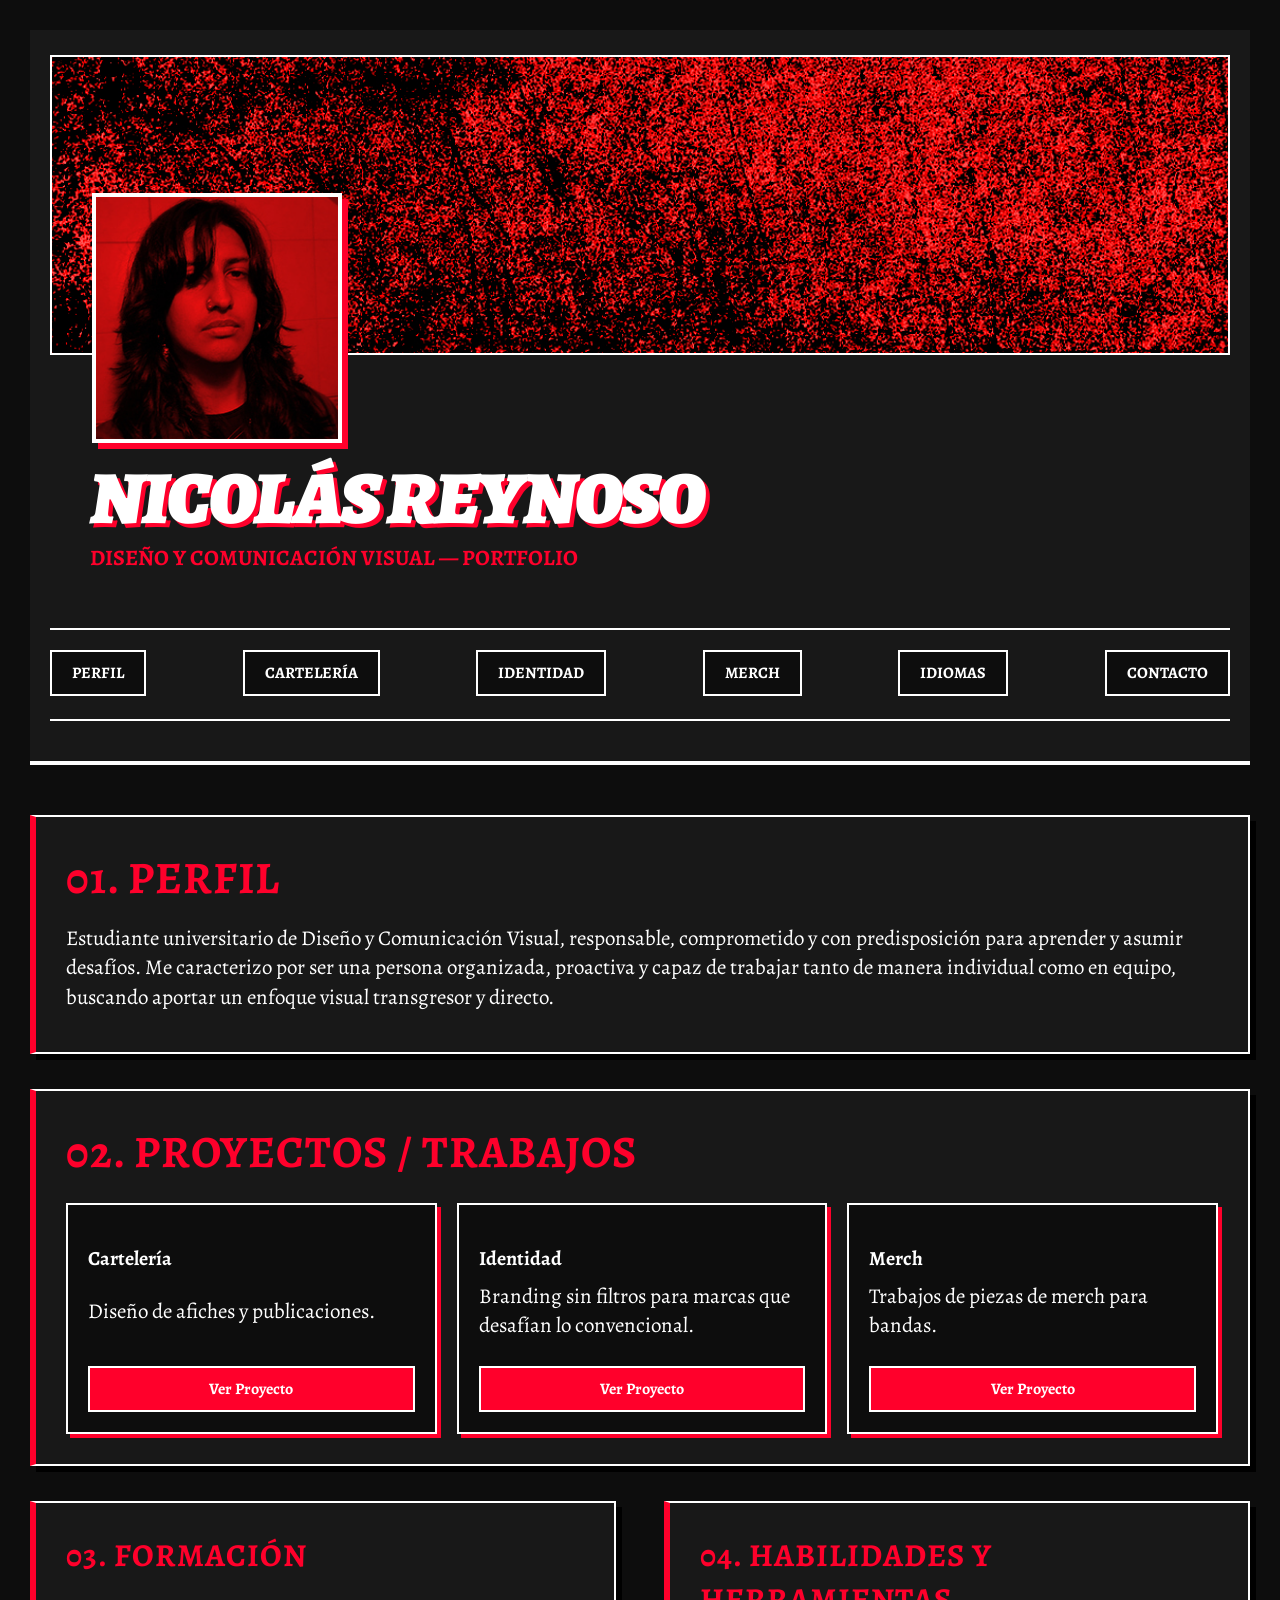
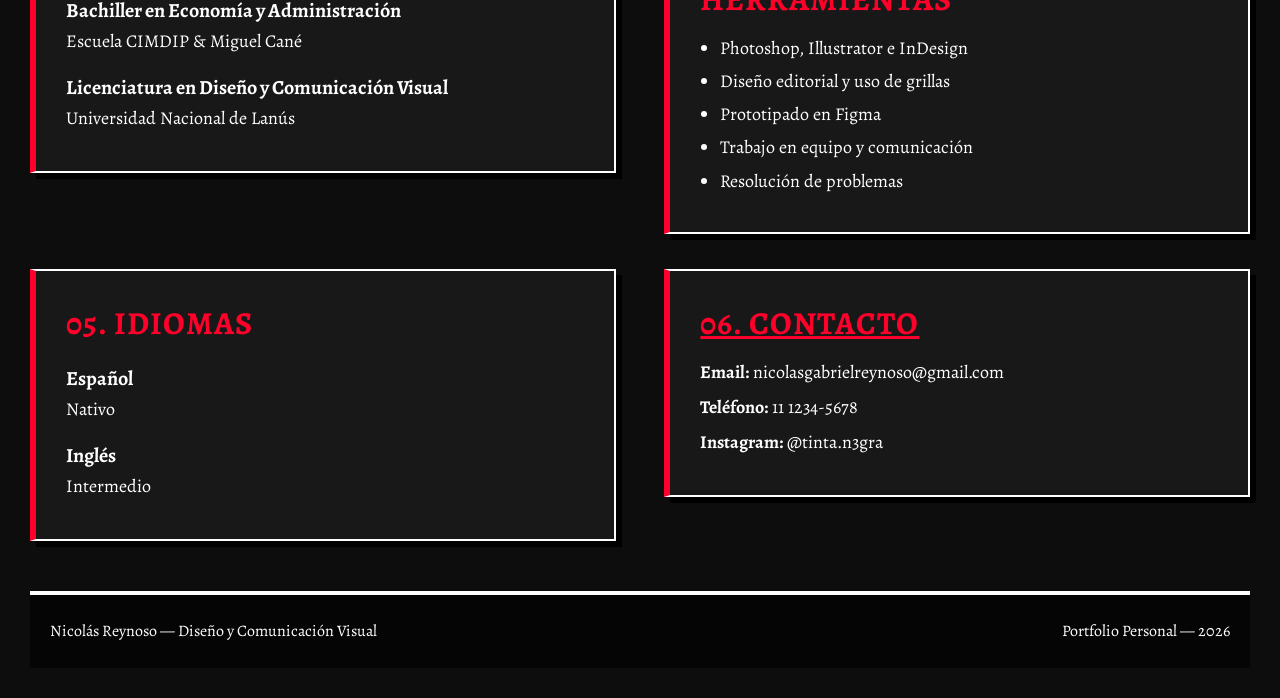
<file: index.html>
<!DOCTYPE html>
<html lang="es">
<head>
    <meta charset="utf-8">
    <title>Nicolás Reynoso — Portfolio Personal</title>
    <link href="https://fonts.googleapis.com/css2?family=Alegreya:ital,wght@0,400;0,700;0,900;1,400;1,700&display=swap" rel="stylesheet">
    <link href="estilos.css" rel="stylesheet" type="text/css">
      <link rel="icon" type="image/png" href="img/favicon-portfolio-reynoso.ico">
</head>

<body>
    <header>
        <div class="fondo-header">
            <img src="img/banner-rojo.jpg" alt="Textura de fondo" width="[1820px]" height="[280px]">
            <div class="foto-perfil">
                <img src="img/foto-nicolás-reynoso-rojo.jpg" alt="Foto de Nicolás Reynoso" width="[250px]" height="[250px]">
            </div>
        </div>
        <div class="nombre">
            <h1>Nicolás Reynoso</h1>
            <h2>Diseño y Comunicación Visual — Portfolio</h2>
        </div>
        <nav>
            <ul>
                <li><a href="#perfil">Perfil</a></li>
                <li><a href="carteleria.html">Cartelería</a></li>
                <li><a href="identidad.html">Identidad</a></li>
                <li><a href="merch.html">Merch</a></li>
                <li><a href="#idiomas">Idiomas</a></li>
                <li><a href="#contacto">Contacto</a></li>
            </ul>
        </nav>
    </header>
    <main>
        <!-- Perfil -->
        <section id="perfil" class="destacada">
            <h3>01. PERFIL</h3>
            <p>Estudiante universitario de Diseño y Comunicación Visual, responsable, comprometido y con predisposición para aprender y asumir desafíos. Me caracterizo por ser una persona organizada, proactiva y capaz de trabajar tanto de manera individual como en equipo, buscando aportar un enfoque visual transgresor y directo.</p>
        </section>

        <!-- Proyectos -->
        <section id="proyectos" class="destacada">
            <h3>02. PROYECTOS / TRABAJOS</h3>
            <div class="galeria-proyectos">
                <div class="tarjeta-proyecto">
                    <h4>Cartelería</h4>
                    <p>Diseño de afiches y publicaciones.</p>
                    <a href="carteleria.html" class="btn-proyecto">Ver Proyecto</a>
                </div>
                <div class="tarjeta-proyecto">
                    <h4>Identidad</h4>
                    <p>Branding sin filtros para marcas que desafían lo convencional.</p>
                    <a href="identidad.html" class="btn-proyecto">Ver Proyecto</a>
                </div>
                <div class="tarjeta-proyecto">
                    <h4>Merch</h4>
                    <p>Trabajos de piezas de merch para bandas.</p>
                    <a href="merch.html" class="btn-proyecto">Ver Proyecto</a>
                </div>
            </div>
        </section>

        <!-- Formación -->
        <section id="formacion">
            <h3>03. FORMACIÓN</h3>
            <h4>Bachiller en Economía y Administración</h4>
            <p>Escuela CIMDIP & Miguel Cané</p>
            <h4>Licenciatura en Diseño y Comunicación Visual</h4>
            <p>Universidad Nacional de Lanús</p>
        </section>

        <!-- Habilidades -->
        <section id="habilidades">
            <h3>04. HABILIDADES Y HERRAMIENTAS</h3>
            <ul>
                <li>Photoshop, Illustrator e InDesign</li>
                <li>Diseño editorial y uso de grillas</li>
                <li>Prototipado en Figma</li>
                <li>Trabajo en equipo y comunicación</li>
                <li>Resolución de problemas</li>
            </ul>
        </section>

        <!-- Idiomas -->
        <section id="idiomas">
            <h3>05. IDIOMAS</h3>
            <h4>Español</h4>
            <p>Nativo</p>
            <h4>Inglés</h4>
            <p>Intermedio</p>
        </section>

        <!-- Contacto -->
        <section id="contacto">
            <h3><a href="contacto.html" class="titulo-contacto-enlace">06. CONTACTO</a></h3>
            <p><strong>Email:</strong> nicolasgabrielreynoso@gmail.com</p>
            <p><strong>Teléfono:</strong> 11 1234-5678</p>
            <p><strong>Instagram:</strong> @tinta.n3gra</p>
        </section>
    </main>
    <footer>
        <p>Nicolás Reynoso — Diseño y Comunicación Visual</p>
        <p>Portfolio Personal — 2026</p>
    </footer>
</body>
</html>
</file>
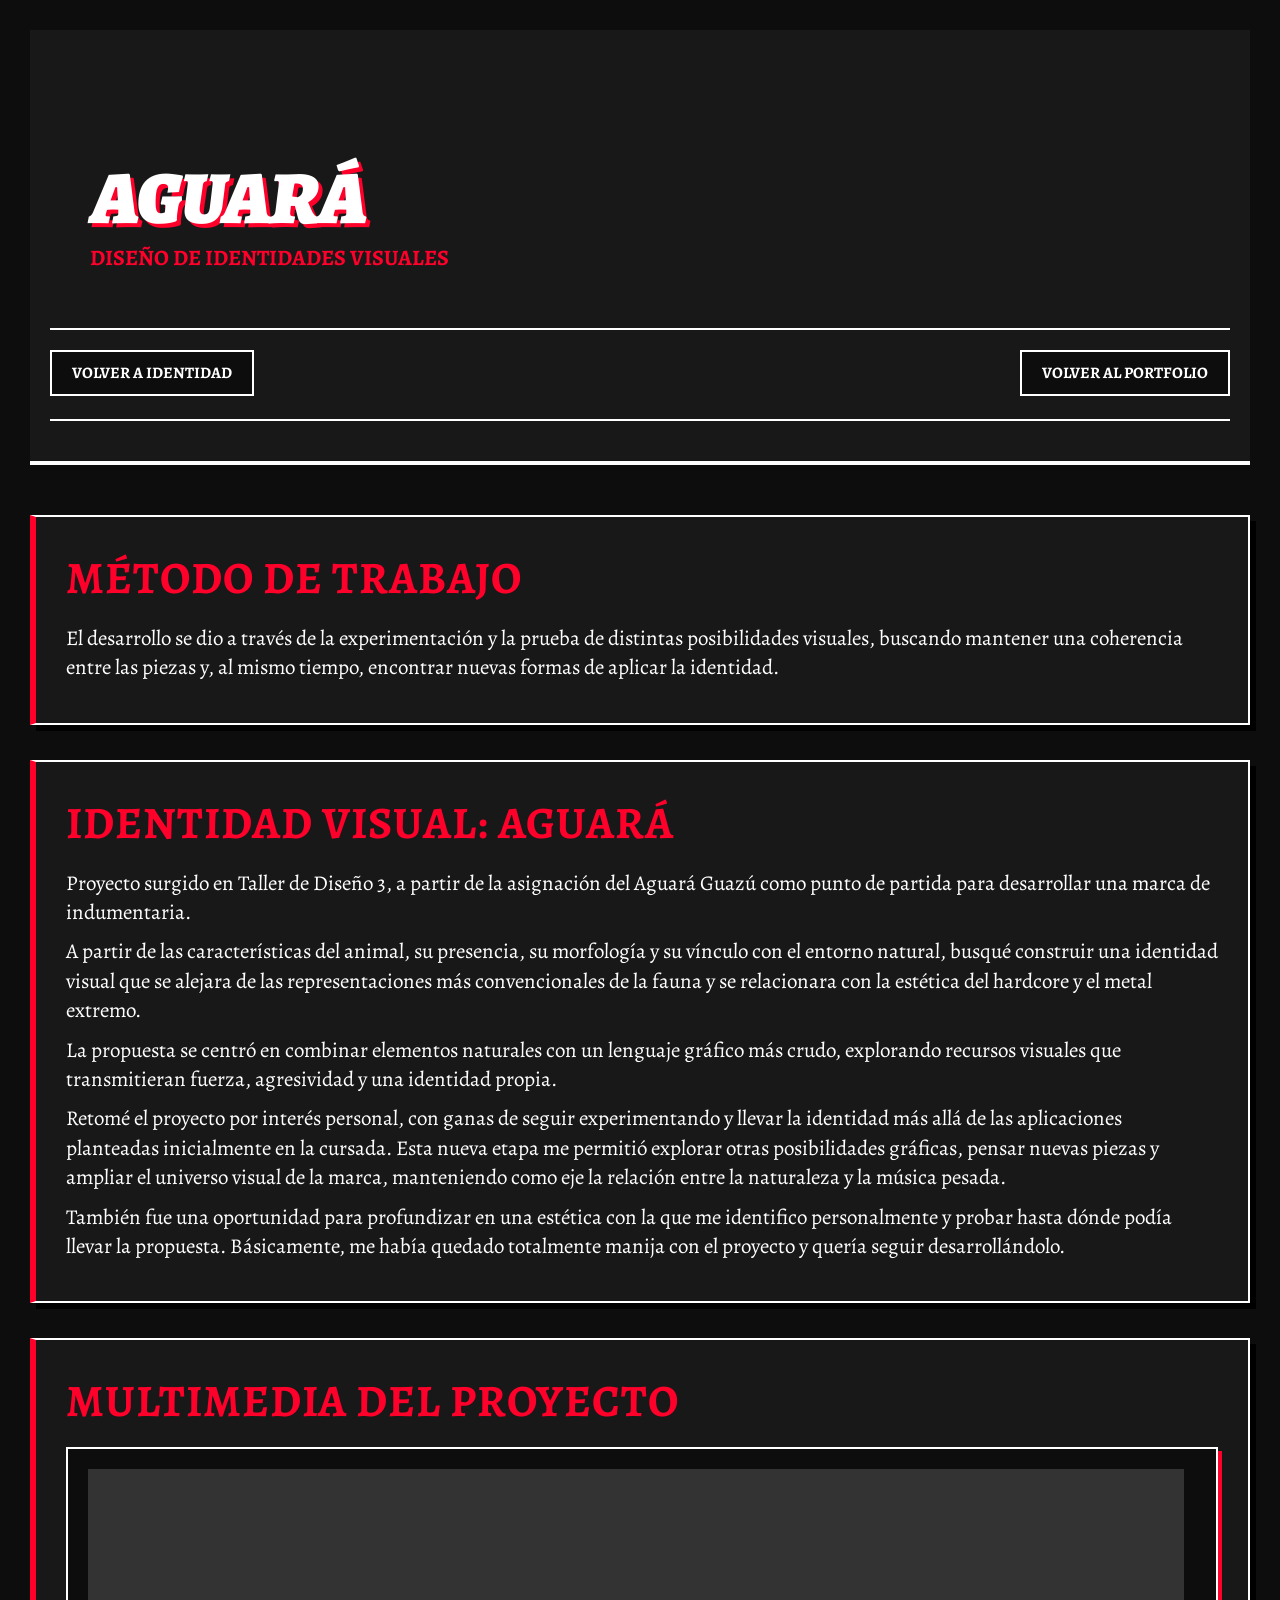
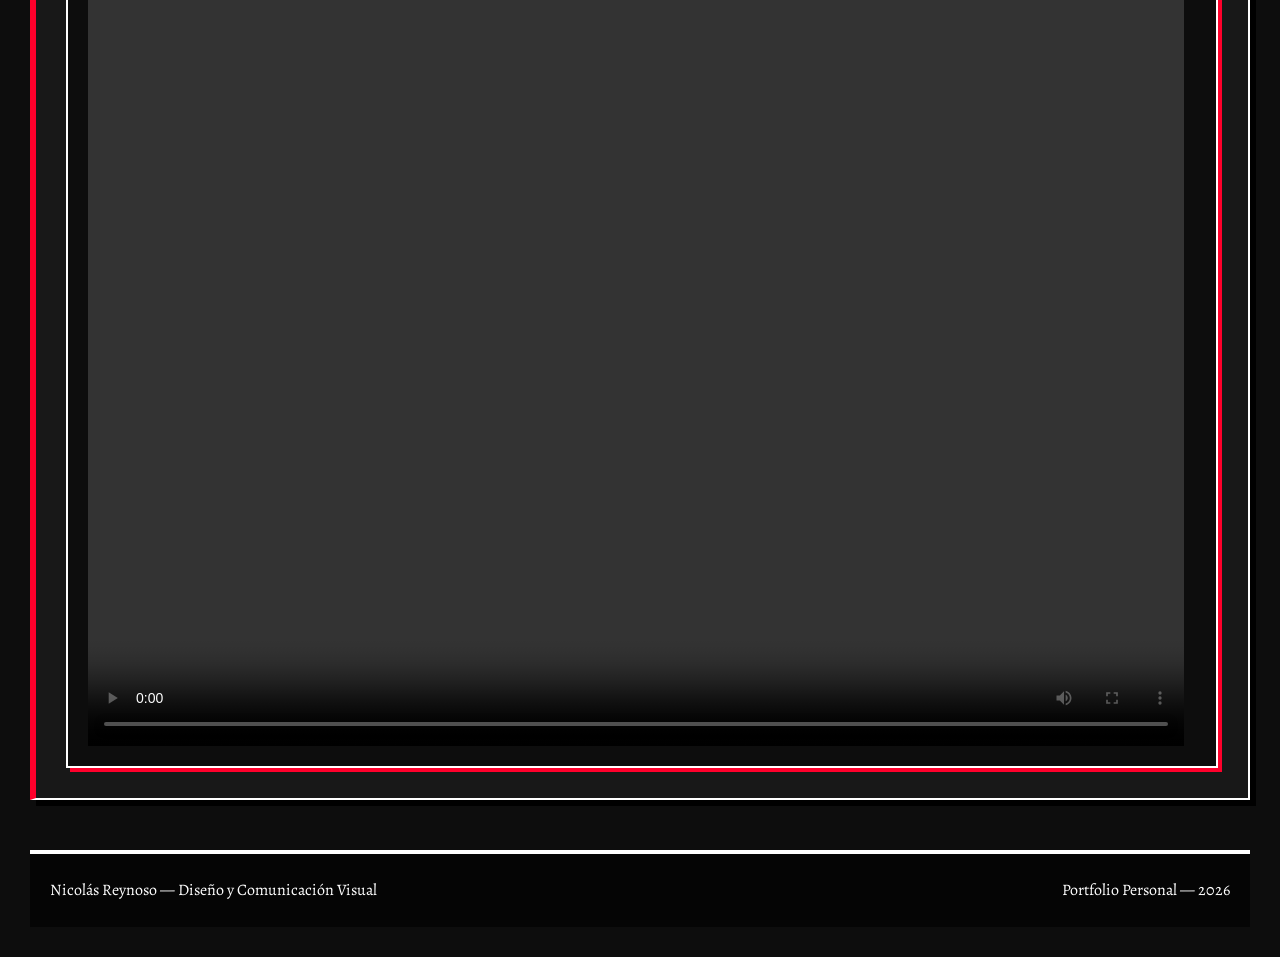
<file: aguara.html>
<!DOCTYPE html>
<html lang="es">
<head>
    <meta charset="utf-8">
    <title>Aguará — Nicolás Reynoso</title>
    <link href="https://fonts.googleapis.com/css2?family=Alegreya:ital,wght@0,400;0,700;0,900;1,400;1,700&display=swap" rel="stylesheet">
    <link href="estilos.css" rel="stylesheet" type="text/css">
     <link rel="icon" type="image/png" href="img/favicon-portfolio-reynoso.ico">
</head>

<body>
    <header>
        <div class="nombre">
            <h1>Aguará</h1>
            <h2>Diseño de identidades visuales</h2>
        </div>
        <nav>
            <ul>
                <li><a href="identidad.html"> Volver a Identidad</a></li>
                <li><a href="index.html"> Volver al Portfolio</a></li>
            </ul>
        </nav>
    </header>
    <main>
        <section class="destacada">
            <h3>MÉTODO DE TRABAJO</h3>
            <p>El desarrollo se dio a través de la experimentación y la prueba de distintas posibilidades visuales, buscando mantener una coherencia entre las piezas y, al mismo tiempo, encontrar nuevas formas de aplicar la identidad.</p>
        </section>
        <section class="destacada">
            <h3>IDENTIDAD VISUAL: AGUARÁ</h3>
            <p>Proyecto surgido en Taller de Diseño 3, a partir de la asignación del Aguará Guazú como punto de partida para desarrollar una marca de indumentaria.</p>
            <p>A partir de las características del animal, su presencia, su morfología y su vínculo con el entorno natural, busqué construir una identidad visual que se alejara de las representaciones más convencionales de la fauna y se relacionara con la estética del hardcore y el metal extremo.</p>
            <p>La propuesta se centró en combinar elementos naturales con un lenguaje gráfico más crudo, explorando recursos visuales que transmitieran fuerza, agresividad y una identidad propia.</p>
            <p>Retomé el proyecto por interés personal, con ganas de seguir experimentando y llevar la identidad más allá de las aplicaciones planteadas inicialmente en la cursada. Esta nueva etapa me permitió explorar otras posibilidades gráficas, pensar nuevas piezas y ampliar el universo visual de la marca, manteniendo como eje la relación entre la naturaleza y la música pesada.</p>
            <p>También fue una oportunidad para profundizar en una estética con la que me identifico personalmente y probar hasta dónde podía llevar la propuesta. Básicamente, me había quedado totalmente manija con el proyecto y quería seguir desarrollándolo.</p>
        </section>
        <section class="destacada">
            <h3>MULTIMEDIA DEL PROYECTO</h3>
            <div class="tarjeta-proyecto" style="width: 100%; text-align: center;">
                <video controls width="1096px" height="877px">
                    <source src="img/aguarávideo1.mp4" type="video/mp4">
                </video>
            </div>
        </section>
    </main>
    <footer>
        <p>Nicolás Reynoso — Diseño y Comunicación Visual</p>
        <p>Portfolio Personal — 2026</p>
    </footer>
</body>
</html>
</file>
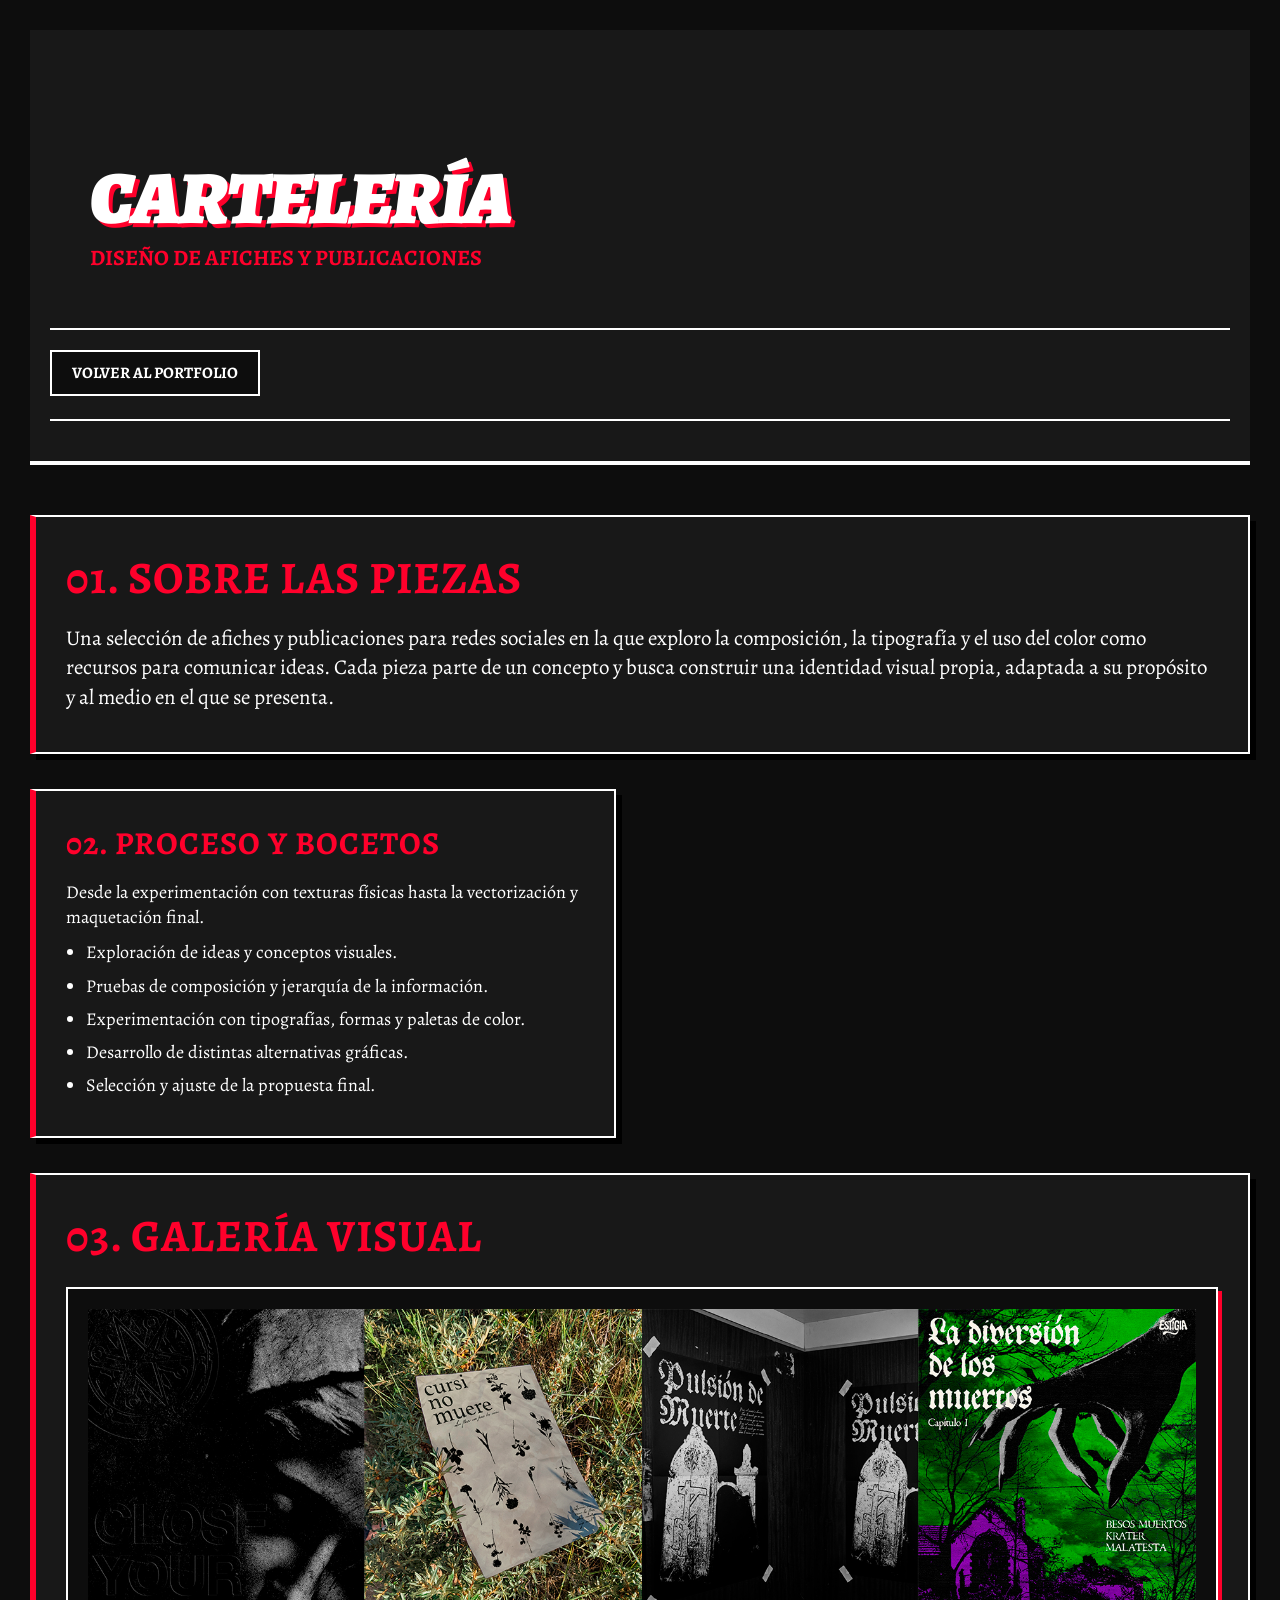
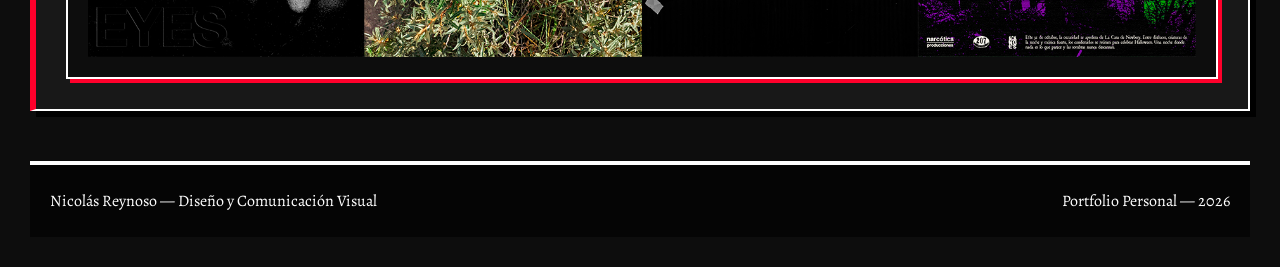
<file: carteleria.html>
<!DOCTYPE html>
<html lang="es">
<head>
    <meta charset="utf-8">
    <title>Cartelería — Nicolás Reynoso</title>
    <link href="https://fonts.googleapis.com/css2?family=Alegreya:ital,wght@0,400;0,700;0,900;1,400;1,700&display=swap" rel="stylesheet">
    <link href="estilos.css" rel="stylesheet" type="text/css">
     <link rel="icon" type="image/png" href="img/favicon-portfolio-reynoso.ico">
</head>

<body>
    <header>
        <div class="nombre">
            <h1>Cartelería</h1>
            <h2>Diseño de afiches y publicaciones</h2>
        </div>
        <nav>
            <ul>
                <li><a href="index.html"> Volver al Portfolio</a></li>
            </ul>
        </nav>
    </header>
    <main>
        <section class="destacada">
            <h3>01. SOBRE LAS PIEZAS</h3>
            <p>Una selección de afiches y publicaciones para redes sociales en la que exploro la composición, la tipografía y el uso del color como recursos para comunicar ideas. Cada pieza parte de un concepto y busca construir una identidad visual propia, adaptada a su propósito y al medio en el que se presenta.</p>
        </section>
        <section>
            <h3>02. PROCESO Y BOCETOS</h3>
            <p>Desde la experimentación con texturas físicas hasta la vectorización y maquetación final.</p>
            <ul>
                <li>Exploración de ideas y conceptos visuales.</li>
                <li>Pruebas de composición y jerarquía de la información.</li>
                <li>Experimentación con tipografías, formas y paletas de color.</li>
                <li>Desarrollo de distintas alternativas gráficas.</li>
                <li>Selección y ajuste de la propuesta final.</li>
            </ul>
        </section>
        <section class="destacada">
            <h3>03. GALERÍA VISUAL</h3>
            <div class="galeria-proyectos">
                <div class="tarjeta-proyecto" style="width: 100%;">
                    <img src="img/cartelería.jpg" alt="Muestras de cartelería" width="1748px" height="548px" style="width:100%; height:auto;">
                </div>
            </div>
        </section>
    </main>
    <footer>
        <p>Nicolás Reynoso — Diseño y Comunicación Visual</p>
        <p>Portfolio Personal — 2026</p>
    </footer>
</body>
</html>
</file>
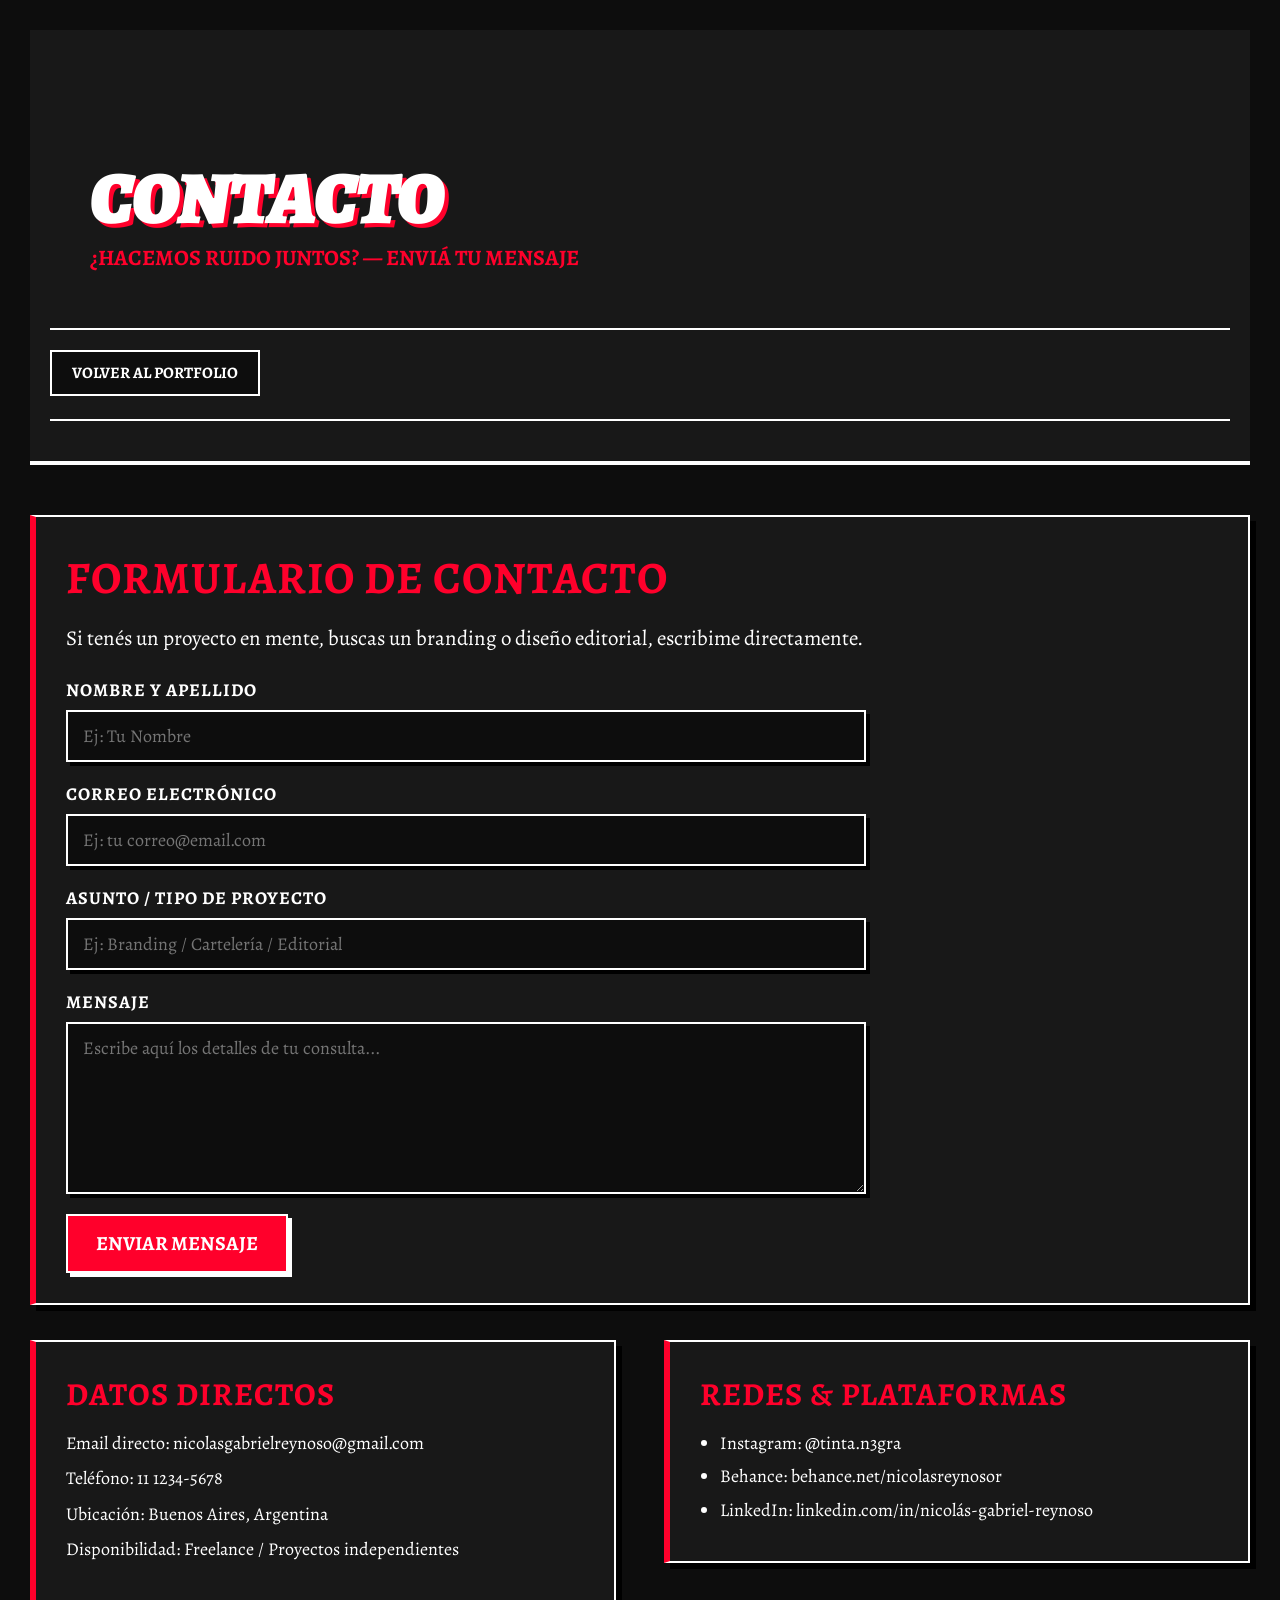
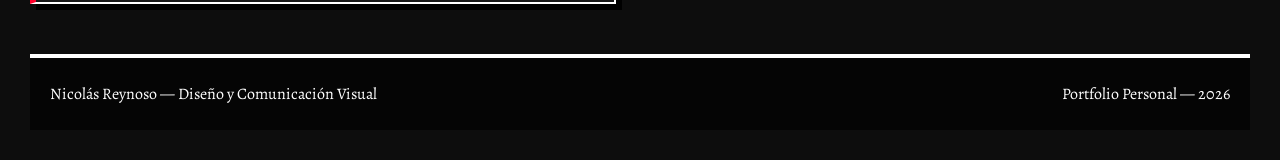
<file: contacto.html>
<!DOCTYPE html>
<html lang="es">
<head>
    <meta charset="utf-8">
    <title>Contacto — Nicolás Reynoso</title>
    <link href="https://fonts.googleapis.com/css2?family=Alegreya:ital,wght@0,400;0,700;0,900;1,400;1,700&display=swap" rel="stylesheet">
    <link href="estilos.css" rel="stylesheet" type="text/css">
     <link rel="icon" type="image/png" href="img/favicon-portfolio-reynoso.ico">
</head>

<body>
    <header>
        <div class="nombre">
            <h1>Contacto</h1>
            <h2>¿Hacemos ruido juntos? — Enviá tu mensaje</h2>
        </div>
        <nav>
            <ul>
                <li><a href="index.html"> Volver al Portfolio</a></li>
            </ul>
        </nav>
    </header>
    <main>
        <section class="destacada">
            <h3>FORMULARIO DE CONTACTO</h3>
            <p>Si tenés un proyecto en mente, buscas un branding o diseño editorial, escribime directamente.</p>
            <form action="#" method="post" class="formulario-contacto">
                <div class="campo-form">
                    <label for="nombre">Nombre y Apellido</label>
                    <input type="text" id="nombre" name="nombre" placeholder="Ej: Tu Nombre" required>
                </div>
                <div class="campo-form">
                    <label for="email">Correo Electrónico</label>
                    <input type="email" id="email" name="email" placeholder="Ej: tu correo@email.com" required>
                </div>
                <div class="campo-form">
                    <label for="asunto">Asunto / Tipo de Proyecto</label>
                    <input type="text" id="asunto" name="asunto" placeholder="Ej: Branding / Cartelería / Editorial" required>
                </div>
                <div class="campo-form">
                    <label for="mensaje">Mensaje</label>
                    <textarea id="mensaje" name="mensaje" rows="6" placeholder="Escribe aquí los detalles de tu consulta..." required></textarea>
                </div>
                <button type="submit" class="btn-enviar">Enviar Mensaje</button>
            </form>
        </section>
        <section>
            <h3>DATOS DIRECTOS</h3>
            <p>Email directo: nicolasgabrielreynoso@gmail.com</p>
            <p>Teléfono: 11 1234-5678</p>
            <p>Ubicación: Buenos Aires, Argentina</p>
            <p>Disponibilidad: Freelance / Proyectos independientes</p>
        </section>
        <section>
            <h3>REDES & PLATAFORMAS</h3>
            <ul>
                <li>Instagram: @tinta.n3gra</li>
                <li>Behance: behance.net/nicolasreynosor</li>
                <li>LinkedIn: linkedin.com/in/nicolás-gabriel-reynoso</li>
            </ul>
        </section>
    </main>
    <footer>
        <p>Nicolás Reynoso — Diseño y Comunicación Visual</p>
        <p>Portfolio Personal — 2026</p>
    </footer>
</body>
</html>
</file>
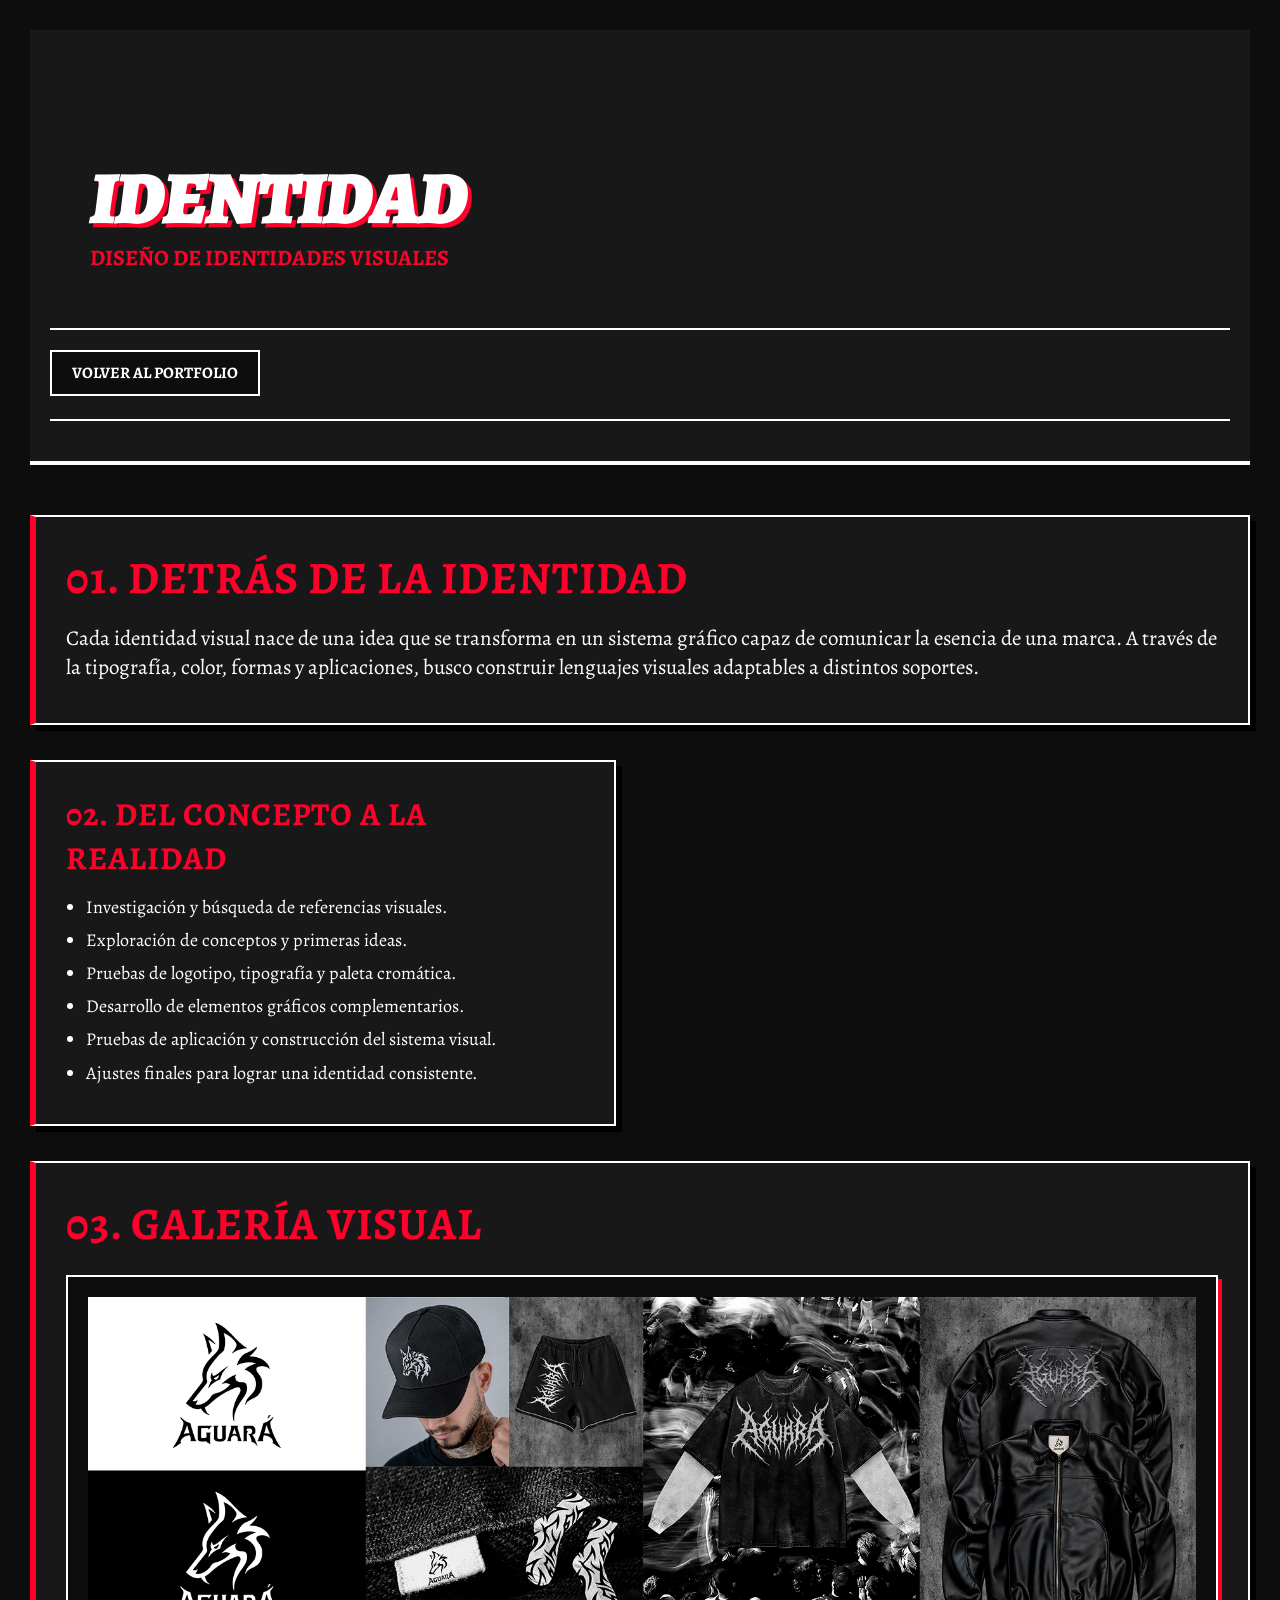
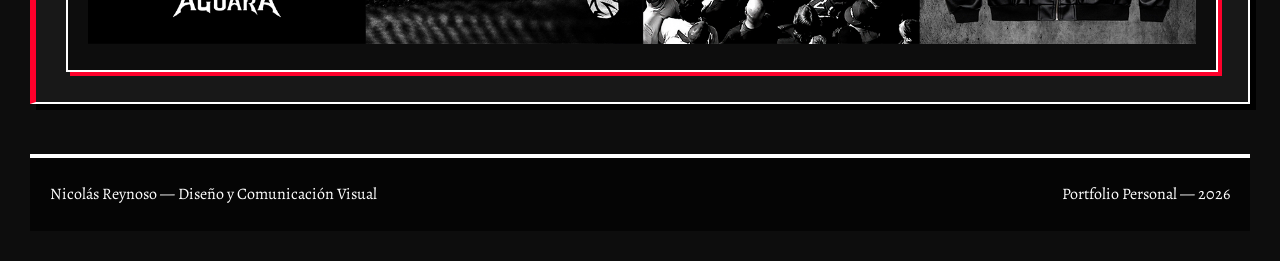
<file: identidad.html>
<!DOCTYPE html>
<html lang="es">
<head>
    <meta charset="utf-8">
    <title>Identidad — Nicolás Reynoso</title>
    <link href="https://fonts.googleapis.com/css2?family=Alegreya:ital,wght@0,400;0,700;0,900;1,400;1,700&display=swap" rel="stylesheet">
    <link href="estilos.css" rel="stylesheet" type="text/css">
     <link rel="icon" type="image/png" href="img/favicon-portfolio-reynoso.ico">
</head>

<body>
    <header>
        <div class="nombre">
            <h1>Identidad</h1>
            <h2>Diseño de identidades visuales</h2>
        </div>
        <nav>
            <ul>
                <li><a href="index.html"> Volver al Portfolio</a></li>
            </ul>
        </nav>
    </header>
    <main>
        <section class="destacada">
            <h3>01. DETRÁS DE LA IDENTIDAD</h3>
            <p>Cada identidad visual nace de una idea que se transforma en un sistema gráfico capaz de comunicar la esencia de una marca. A través de la tipografía, color, formas y aplicaciones, busco construir lenguajes visuales adaptables a distintos soportes.</p>
        </section>
        <section>
            <h3>02. DEL CONCEPTO A LA REALIDAD</h3>
            <ul>
                <li>Investigación y búsqueda de referencias visuales.</li>
                <li>Exploración de conceptos y primeras ideas.</li>
                <li>Pruebas de logotipo, tipografía y paleta cromática.</li>
                <li>Desarrollo de elementos gráficos complementarios.</li>
                <li>Pruebas de aplicación y construcción del sistema visual.</li>
                <li>Ajustes finales para lograr una identidad consistente.</li>
            </ul>
        </section>
        <section class="destacada">
            <h3>03. GALERÍA VISUAL</h3>
            <div class="galeria-proyectos">
                <div class="tarjeta-proyecto" style="width: 100%;">
                    <!-- Al hacer clic en la imagen se abre la sección "Aguará" -->
                    <a href="aguara.html">
                        <img src="img/identidad.jpg" alt="Galería Visual Identidad - Clic para ver Aguará" width="1748px" height="548px" style="width:100%; height:auto;">
                    </a>
                </div>
            </div>
        </section>
    </main>
    <footer>
        <p>Nicolás Reynoso — Diseño y Comunicación Visual</p>
        <p>Portfolio Personal — 2026</p>
    </footer>
</body>
</html>
</file>
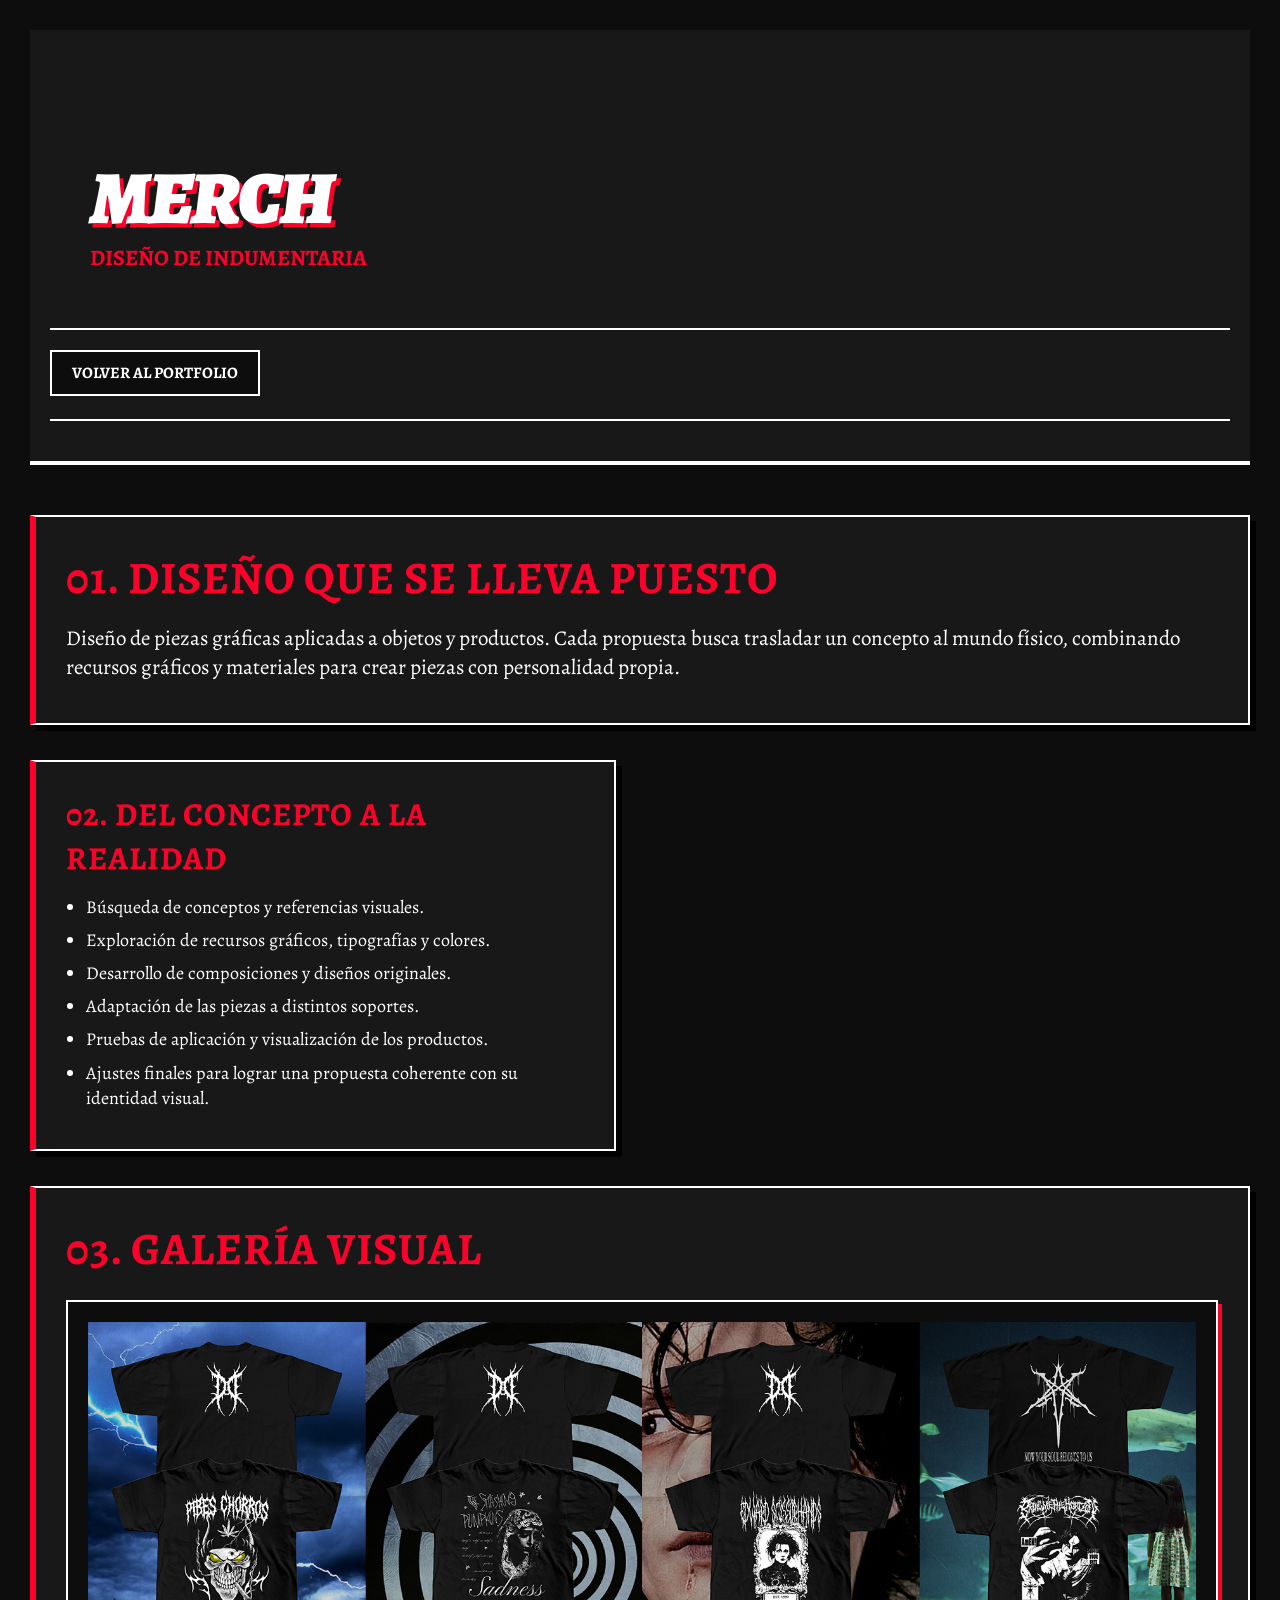
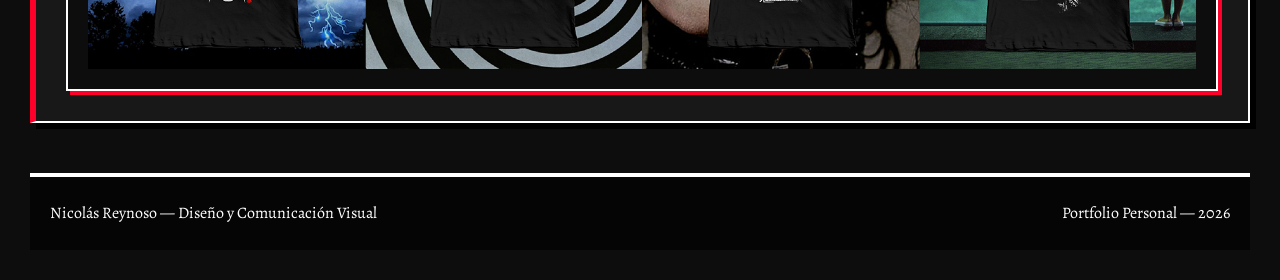
<file: merch.html>
<!DOCTYPE html>
<html lang="es">
<head>
    <meta charset="utf-8">
    <title>Merch — Nicolás Reynoso</title>
    <link href="https://fonts.googleapis.com/css2?family=Alegreya:ital,wght@0,400;0,700;0,900;1,400;1,700&display=swap" rel="stylesheet">
    <link href="estilos.css" rel="stylesheet" type="text/css">
     <link rel="icon" type="image/png" href="img/favicon-portfolio-reynoso.ico">
</head>

<body>
    <header>
        <div class="nombre">
            <h1>Merch</h1>
            <h2>Diseño de indumentaria</h2>
        </div>
        <nav>
            <ul>
                <li><a href="index.html"> Volver al Portfolio</a></li>
            </ul>
        </nav>
    </header>
    <main>
        <section class="destacada">
            <h3>01. DISEÑO QUE SE LLEVA PUESTO</h3>
            <p>Diseño de piezas gráficas aplicadas a objetos y productos. Cada propuesta busca trasladar un concepto al mundo físico, combinando recursos gráficos y materiales para crear piezas con personalidad propia.</p>
        </section>
        <section>
            <h3>02. DEL CONCEPTO A LA REALIDAD</h3>
            <ul>
                <li>Búsqueda de conceptos y referencias visuales.</li>
                <li>Exploración de recursos gráficos, tipografías y colores.</li>
                <li>Desarrollo de composiciones y diseños originales.</li>
                <li>Adaptación de las piezas a distintos soportes.</li>
                <li>Pruebas de aplicación y visualización de los productos.</li>
                <li>Ajustes finales para lograr una propuesta coherente con su identidad visual.</li>
            </ul>
        </section>
        <section class="destacada">
            <h3>03. GALERÍA VISUAL</h3>
            <div class="galeria-proyectos">
                <div class="tarjeta-proyecto" style="width: 100%;">
                    <img src="img/remes.jpg" alt="Muestras de Merch" width="1748px" height="548px" style="width:100%; height:auto;">
                </div>
            </div>
        </section>
    </main>
    <footer>
        <p>Nicolás Reynoso — Diseño y Comunicación Visual</p>
        <p>Portfolio Personal — 2026</p>
    </footer>
</body>
</html>
</file>
<file: estilos.css>
@charset "utf-8";

* {
    margin: 0;
    padding: 0;
    box-sizing: border-box;
}

body {
    background-color: #0d0d0d;
    color: #ffffff;
    font-family: 'Alegreya', serif;
    padding: 30px;
}

header {
    display: flex;
    flex-direction: column;
    align-items: flex-start;
    padding: 25px 20px 40px;
    border-bottom: 4px solid #ffffff;
    background-color: #181818;
}

.fondo-header {
    position: relative;
    width: 100%;
    height: 300px;
    overflow: visible;
    border: 2px solid #ffffff;
}

.fondo-header > img {
    width: 100%;
    height: 100%;
    object-fit: cover;
    display: block;

}

.foto-perfil {
    position: absolute;
    left: 40px;
    bottom: -90px;
    width: 250px;
    height: 250px;
    box-shadow: 6px 6px 0px #ff002b;
}

.foto-perfil img {
    width: 250px;
    height: 250px;
    object-fit: cover;
    border: 4px solid #ffffff;
    display: block;
}

.nombre {
    padding: 110px 40px 20px;
}

h1 {
    font-size: 75px;
    font-weight: 900;
    font-style: italic;
    line-height: 0.9;
    letter-spacing: -2px;
    color: #ffffff;
    text-shadow: 4px 4px 0px #ff002b;
    margin: 0;
    text-transform: uppercase;
}

h2 {
    font-size: 22px;
    font-weight: bold;
    color: #ff002b;
    margin-top: 10px;
    text-transform: uppercase;
}

nav {
    width: 100%;
    margin-top: 35px;
}

nav ul {
    display: flex;
    justify-content: space-between;
    list-style: none;
    padding: 15px 0;
    margin: 0;
    border-top: 2px solid #ffffff;
    border-bottom: 2px solid #ffffff;
    gap: 10px;
    flex-wrap: wrap;
}

nav a {
    font-weight: bold;
    font-size: 16px;
    color: #ffffff;
    text-decoration: none;
    text-transform: uppercase;
    padding: 10px 20px;
    background-color: #0d0d0d;
    border: 2px solid #ffffff;
    display: inline-block;
}

nav a:hover {
    background-color: #ffffff;
    color: #0d0d0d;
    border-color: #ffffff;
}

main {
    display: flex;
    flex-wrap: wrap;
    justify-content: space-between;
    align-items: flex-start;
    gap: 35px;
    padding: 50px 0;
}

section {
    width: 48%;
    background-color: #181818;
    border: 2px solid #ffffff;
    border-left: 6px solid #ff002b;
    padding: 30px;
    box-shadow: 6px 6px 0px #000000;
}

section.destacada {
    width: 100%;
}

h3 {
    font-size: 32px;
    font-weight: bold;
    letter-spacing: 1px;
    color: #ff002b;
    margin: 0 0 15px;
    text-transform: uppercase;
}

section.destacada h3 {
    font-size: 45px;
    color: #ff002b;
}

.titulo-contacto-enlace {
    color: #ff002b;
    text-decoration:underline;
}

.titulo-contacto-enlace:hover {
    text-decoration: underline;
}

h4 {
    font-size: 20px;
    font-weight: bold;
    color: #ffffff;
    margin: 20px 0 5px;
}

p, li {
    font-size: 18px;
    line-height: 1.4;
    color: #ffffff;
    margin: 5px 0 10px;
}

section.destacada p {
    font-size: 21px;
    color: #ffffff;
}

ul {
    padding-left: 20px;
    margin-top: 10px;
}

li {
    margin-bottom: 8px;
}

.galeria-proyectos {
    display: flex;
    gap: 20px;
    flex-wrap: wrap;
    margin-top: 20px;
}

.tarjeta-proyecto {
    background-color: #0d0d0d;
    border: 2px solid #ffffff;
    padding: 20px;
    flex: 1;
    min-width: 280px;
    box-shadow: 4px 4px 0px #ff002b;
    display: flex;
    flex-direction: column;
    justify-content: space-between;
}

.btn-proyecto {
    display: block;
    background-color: #ff002b;
    color: #ffffff;
    text-decoration: none;
    font-weight: bold;
    text-align: center;
    padding: 10px;
    margin-top: 15px;
    border: 2px solid #ffffff;
    transition: 0.15s;
}

.btn-proyecto:hover {
    background-color: #ffffff;
    color: #0d0d0d;
    border-color: #ffffff;
}

.galeria-proyectos a:hover img {
    border-color: #ff002b;
    box-shadow: 4px 4px 0px #ff002b;
}

.formulario-contacto {
    display: flex;
    flex-direction: column;
    gap: 20px;
    margin-top: 25px;
    max-width: 800px;
}

.campo-form {
    display: flex;
    flex-direction: column;
    gap: 8px;
}

.campo-form label {
    font-size: 18px;
    font-weight: bold;
    color: #ffffff;
    text-transform: uppercase;
    letter-spacing: 1px;
}

.campo-form input,
.campo-form textarea {
    background-color: #0d0d0d;
    color: #ffffff;
    font-family: 'Alegreya', serif;
    font-size: 18px;
    padding: 12px 15px;
    border: 2px solid #ffffff;
    box-shadow: 4px 4px 0px #000000;
    outline: none;
}

.btn-enviar {
    background-color: #ff002b;
    color: #ffffff;
    font-family: 'Alegreya', serif;
    font-size: 20px;
    font-weight: bold;
    text-transform: uppercase;
    padding: 14px 28px;
    border: 2px solid #ffffff;
    cursor: pointer;
    align-self: flex-start;
    box-shadow: 4px 4px 0px #ffffff;
}

.btn-enviar:hover {
    background-color: #ffffff;
    color: #0d0d0d;
    border-color: #ffffff;
}

footer {
    border-top: 4px solid #ffffff;
    padding: 25px 20px;
    display: flex;
    justify-content: space-between;
    align-items: center;
    background-color: #050505;
}

footer p {
    font-size: 16px;
    color: #ffffff;
    margin: 0;
}
</file>
